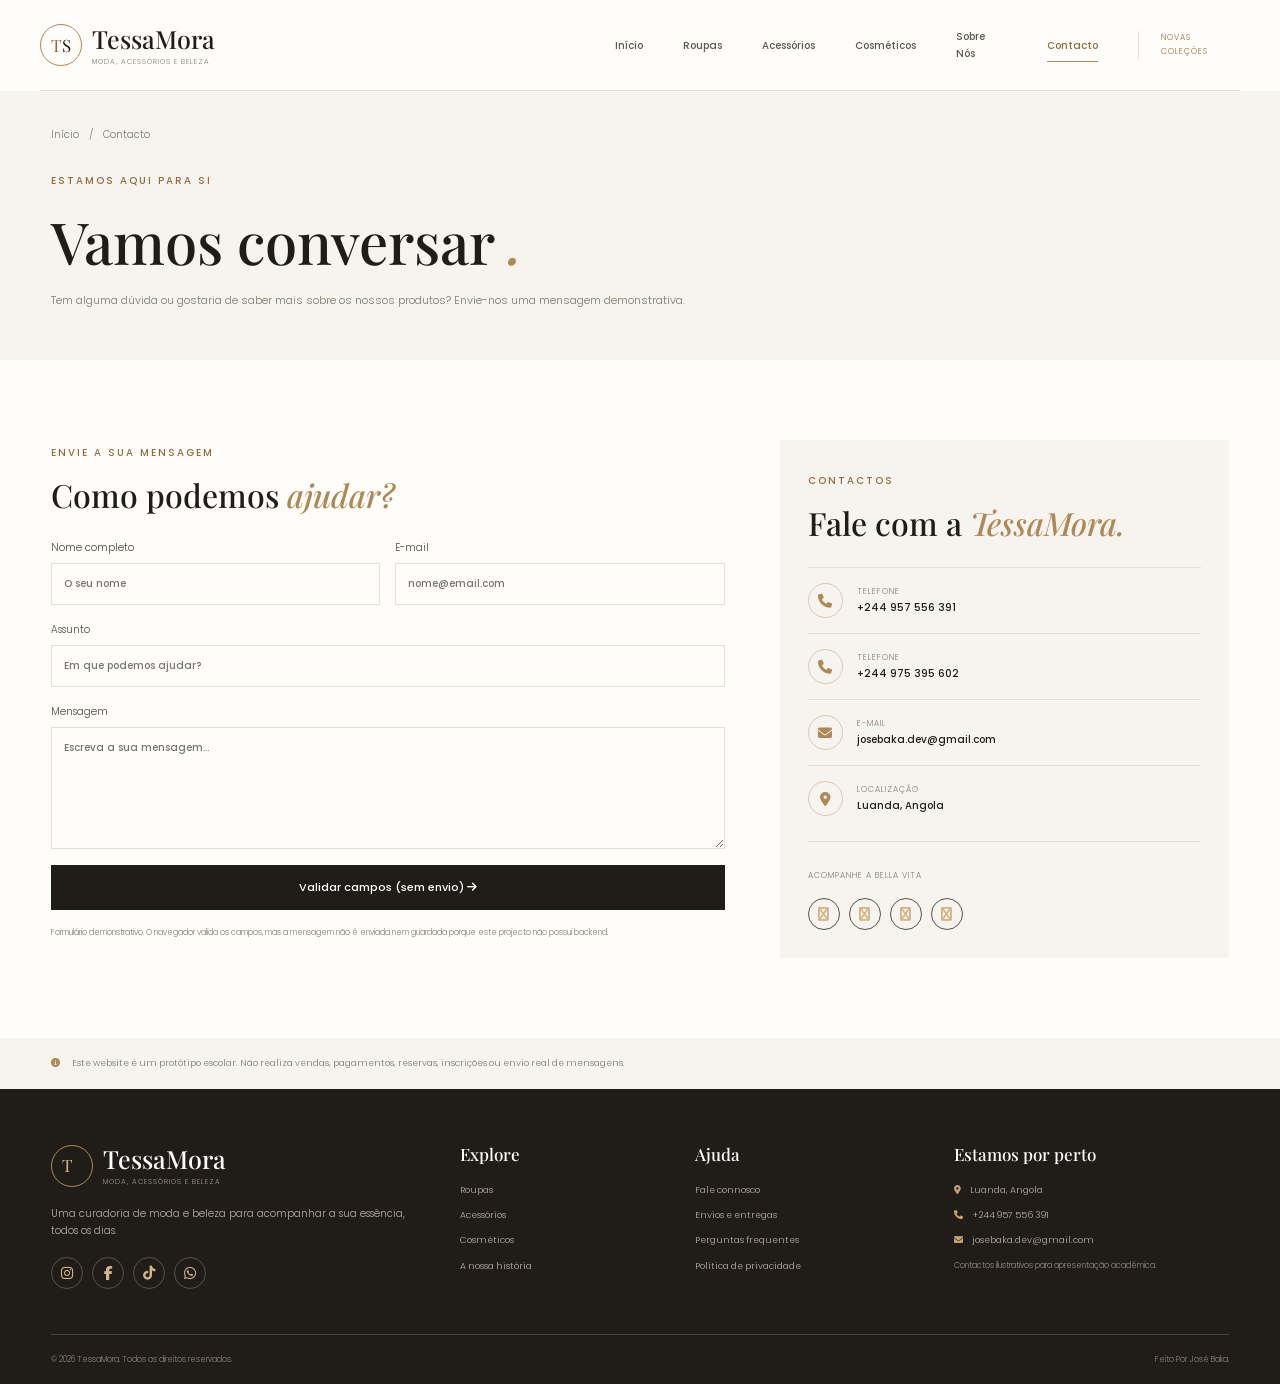
<file: html/contacto.html>
<!DOCTYPE html>
<html lang="pt-AO">
    <head>
        <meta charset="utf-8">
        <meta content="TessaMora — moda, acessórios e beleza em Angola." name="description">
        <meta content="width=device-width, initial-scale=1.0" name="viewport">
        <meta content="#f7f4ef" name="theme-color">
        <link href="https://fonts.googleapis.com" rel="preconnect">
        <link crossorigin="anonymous" href="https://fonts.gstatic.com" rel="preconnect">
        <link href="https://fonts.googleapis.com/css2?family=Playfair+Display:wght@400;500;600;700&amp;display=swap" rel="stylesheet">
        <link href="https://cdnjs.cloudflare.com/ajax/libs/font-awesome/6.5.2/css/all.min.css" rel="stylesheet">
        <link href="../css/style.css" rel="stylesheet">
        <title>Contacto | BellaVita</title>
    </head>
    <body>
        <header class="site-header">
            <input class="menu-check" id="menu-toggle" type="checkbox">
            <div class="container header-main">
                <a aria-label="BellaVita - Página inicial" class="brand" href="../index.html">
                    <span class="brand-mark">T <span>S</span></span>
                    <span class="brand-copy">
                        <span class="text-strong">TessaMora</span>
                        <span class="text-small">MODA, ACESSÓRIOS E BELEZA</span>
                    </span>
                </a>
                <label aria-label="Abrir menu" class="menu-button" for="menu-toggle"><span aria-hidden="true" class="fa-solid fa-bars icon-span"></span></label>
            </div>
            <nav aria-label="Navegação principal" class="container nav-panel">
                <a class="" href="../index.html"><span class="nav-icon fa-solid fa-house" aria-hidden="true"></span> Início</a>
                <a class="" href="roupas.html"><span class="nav-icon fa-solid fa-shirt" aria-hidden="true"></span> Roupas</a>
                <a class="" href="acessorios.html"><span class="nav-icon fa-solid fa-gem" aria-hidden="true"></span> Acessórios</a>
                <a class="" href="cosmeticos.html"><span class="nav-icon fa-solid fa-spa" aria-hidden="true"></span> Cosméticos</a>
                <a class="" href="sobre.html"><span class="nav-icon fa-solid fa-circle-info" aria-hidden="true"></span> Sobre Nós</a>
                <a class="active" href="contacto.html"><span class="nav-icon fa-solid fa-envelope" aria-hidden="true"></span> Contacto</a>
                <span class="nav-highlight">NOVAS COLEÇÕES</span>
            </nav>
        </header>
        <main>
            <section class="contact-hero">
                <div class="container">
                    <div class="breadcrumb">
                        <a href="../index.html">Início</a>
                        <span>/</span>
                        <span>Contacto</span>
                    </div>
                    <span class="eyebrow">ESTAMOS AQUI PARA SI</span>
                    <h1>Vamos conversar <span class="text-emphasis">.</span></h1>
                    <p>Tem alguma dúvida ou gostaria de saber mais sobre os nossos produtos? Envie-nos uma mensagem demonstrativa.</p>
                </div>
            </section>
            <section class="section container contact-layout">
                <div class="contact-form-wrap">
                    <span class="eyebrow">ENVIE A SUA MENSAGEM</span>
                    <h2>Como podemos <span class="text-emphasis">ajudar?</span></h2>
                    <form action="#" class="contact-form" method="get">
                        <div class="form-row">
                            <label for="nome">Nome completo <input id="nome" name="nome" placeholder="O seu nome" required="" type="text"></label>
                            <label for="email">E-mail <input id="email" name="email" placeholder="nome@email.com" required="" type="email"></label>
                        </div>
                        <label for="assunto">Assunto <input id="assunto" name="assunto" placeholder="Em que podemos ajudar?" required="" type="text"></label>
                        <label for="mensagem">Mensagem <textarea id="mensagem" name="mensagem" placeholder="Escreva a sua mensagem..." required="" rows="6"></textarea></label>
                        <button class="btn btn-dark" type="submit">Validar campos (sem envio) <span aria-hidden="true" class="fa-solid fa-arrow-right icon-span"></span></button>
                        <span class="form-note text-small">Formulário demonstrativo. O navegador valida os campos, mas a mensagem não é enviada nem guardada porque este projecto não possui backend.</span>
                    </form>
                </div>
                <aside class="contact-details">
                    <div class="contact-details-heading">
                        <span class="eyebrow">CONTACTOS</span>
                        <h2>Fale com a <span class="text-emphasis">TessaMora.</span></h2>
                    </div>
                    <div class="contact-detail">
                        <span aria-hidden="true" class="fa-solid fa-phone icon-span"></span>
                        <div>
                            <span class="text-small">TELEFONE</span>
                            <span class="text-strong">+244 957 556 391</span>
                        </div>
                    </div>
                    <div class="contact-detail">
                        <span aria-hidden="true" class="fa-solid fa-phone icon-span"></span>
                        <div>
                            <span class="text-small">TELEFONE</span>
                            <span class="text-strong">+244 975 395 602</span>
                        </div>
                    </div>
                    <div class="contact-detail">
                        <span aria-hidden="true" class="fa-solid fa-envelope icon-span"></span>
                        <div>
                            <span class="text-small">E-MAIL</span>
                            <span class="text-strong">josebaka.dev@gmail.com</span>
                        </div>
                    </div>
                    <div class="contact-detail">
                        <span aria-hidden="true" class="fa-solid fa-location-dot icon-span"></span>
                        <div>
                            <span class="text-small">LOCALIZAÇÃO</span>
                            <span class="text-strong">Luanda, Angola</span>
                        </div>
                    </div>
                    <div class="contact-social">
                        <span class="text-small">ACOMPANHE A BELLA VITA</span>
                        <div class="social-links">
                            <a aria-label="Instagram" href="#"><span aria-hidden="true" class="fa-solid fa-instagram icon-span"></span></a>
                            <a aria-label="Facebook" href="#"><span aria-hidden="true" class="fa-solid fa-facebook-f icon-span"></span></a>
                            <a aria-label="TikTok" href="#"><span aria-hidden="true" class="fa-solid fa-tiktok icon-span"></span></a>
                            <a aria-label="WhatsApp" href="#"><span aria-hidden="true" class="fa-solid fa-whatsapp icon-span"></span></a>
                        </div>
                    </div>
                </aside>
            </section>
            <section class="contact-bottom">
                <div class="container">
                    <span><span aria-hidden="true" class="fa-solid fa-circle-info icon-span"></span></span>
                    <p>Este website é um protótipo escolar. Não realiza vendas, pagamentos, reservas, inscrições ou envio real de mensagens.</p>
                </div>
            </section>
        </main>
        <footer class="site-footer">
            <div class="container footer-main">
                <div class="footer-brand">
                    <a class="brand brand-light" href="../index.html">
                        <span class="brand-mark">T <span>S</span></span>
                        <span class="brand-copy">
                            <span class="text-strong">TessaMora</span>
                            <span class="text-small">MODA, ACESSÓRIOS E BELEZA</span>
                        </span>
                    </a>
                    <p>Uma curadoria de moda e beleza para acompanhar a sua essência, todos os dias.</p>
                    <div class="social-links">
                        <a aria-label="Instagram" href="contacto.html"><span aria-hidden="true" class="fa-brands fa-instagram icon-span"></span></a>
                        <a aria-label="Facebook" href="contacto.html"><span aria-hidden="true" class="fa-brands fa-facebook-f icon-span"></span></a>
                        <a aria-label="TikTok" href="contacto.html"><span aria-hidden="true" class="fa-brands fa-tiktok icon-span"></span></a>
                        <a aria-label="WhatsApp" href="contacto.html"><span aria-hidden="true" class="fa-brands fa-whatsapp icon-span"></span></a>
                    </div>
                </div>
                <div class="footer-column">
                    <h3>Explore</h3>
                    <a href="roupas.html">Roupas</a>
                    <a href="acessorios.html">Acessórios</a>
                    <a href="cosmeticos.html">Cosméticos</a>
                    <a href="sobre.html">A nossa história</a>
                </div>
                <div class="footer-column">
                    <h3>Ajuda</h3>
                    <a href="contacto.html">Fale connosco</a>
                    <a href="contacto.html">Envios e entregas</a>
                    <a href="contacto.html">Perguntas frequentes</a>
                    <a href="contacto.html">Política de privacidade</a>
                </div>
                <div class="footer-column footer-contact">
                    <h3>Estamos por perto</h3>
                    <p><span aria-hidden="true" class="fa-solid fa-location-dot icon-span"></span> Luanda, Angola</p>
                    <p><span aria-hidden="true" class="fa-solid fa-phone icon-span"></span> +244 957 556 391</p>
                    <p><span aria-hidden="true" class="fa-solid fa-envelope icon-span"></span> josebaka.dev@gmail.com</p>
                    <span class="text-small">Contactos ilustrativos para apresentação académica.</span>
                </div>
            </div>
            <div class="container footer-bottom">
                <span>© 2026 TessaMora. Todos os direitos reservados.</span>
                <span>Feito Por José Baka.</span>
            </div>
        </footer>
    </body>
</html>
</file>
<file: css/style.css>
/* ======================================================
   TESSAMORA — FOLHA DE ESTILOS SIMPLIFICADA
   Base: HTML e CSS estudados + 10 novidades combinadas.
   ====================================================== */

/* ===== 1. FONTES ===== */
@font-face {
    font-family: 'Poppins';
    src: url('../assets/Poppins/Poppins-Light.ttf');
    font-weight: 300;
}

@font-face {
    font-family: 'Poppins';
    src: url('../assets/Poppins/Poppins-Medium.ttf');
    font-weight: 500;
}

/* ===== 2. CORES E CONFIGURAÇÕES GERAIS ===== */
:root {
    --ink: #201d19;
    --ink-soft: #514a42;
    --muted: #82796f;
    --gold: #ae8957;
    --gold-dark: #8f6d41;
    --cream: #f7f4ef;
    --paper: #fffdfa;
    --sand: #eee8df;
    --line: #e6ded3;
}

* {
    margin: 0;
    padding: 0;
    box-sizing: border-box;
}

body {
    font-family: 'Poppins', Arial, sans-serif;
    font-weight: 300;
    color: var(--ink);
    background: var(--paper);
    font-size: 14px;
    line-height: 1.7;
}

img {
    display: block;
    width: 100%;
    height: 100%;
    object-fit: cover;
}

a {
    color: inherit;
    text-decoration: none;
}

button,
input,
textarea {
    font-family: 'Poppins', Arial, sans-serif;
    font-size: inherit;
}

button {
    cursor: pointer;
}

.container {
    width: 92%;
    max-width: 1200px;
    margin-left: auto;
    margin-right: auto;
}

.section {
    padding-top: 80px;
    padding-bottom: 80px;
}

.section-soft {
    background: var(--cream);
}

h1,
h2,
h3 {
    font-family: 'Playfair Display', Georgia, serif;
    font-weight: 500;
    line-height: 1.2;
}

.text-emphasis {
    color: var(--gold);
    font-style: italic;
}

.text-strong {
    font-weight: 500;
}

.text-small {
    font-size: 80%;
}

.text-bold {
    font-weight: 500;
}

.old-price {
    color: #9b9187;
    text-decoration: line-through;
    font-size: 11px;
}

.text-sup {
    font-size: 60%;
}

.eyebrow {
    display: inline-block;
    color: var(--gold-dark);
    font-size: 10px;
    font-weight: 500;
    letter-spacing: 2px;
    text-transform: uppercase;
}

.eyebrow-line {
    display: inline-block;
    width: 28px;
    height: 1px;
    background: var(--gold);
}

.section-heading {
    display: flex;
    align-items: flex-end;
    justify-content: space-between;
    gap: 25px;
    margin-bottom: 32px;
}

.section-heading h2 {
    margin-top: 12px;
    font-size: 38px;
}

.section-lead {
    color: var(--muted);
    font-size: 12px;
}

.text-link {
    display: inline-block;
    padding-bottom: 6px;
    border-bottom: 1px solid var(--gold);
    font-size: 11px;
    font-weight: 500;
}

.text-link span {
    color: var(--gold);
}

.btn {
    display: inline-block;
    padding: 13px 22px;
    border: 1px solid transparent;
    font-size: 11px;
    font-weight: 500;
    text-align: center;
    transition: background 0.3s, color 0.3s, transform 0.3s;
}

.btn-dark {
    background: var(--ink);
    color: white;
}

.btn-dark:hover {
    background: var(--gold-dark);
    transform: translateY(-2px);
}

.btn-light {
    background: var(--paper);
    color: var(--ink);
}

.btn-light:hover {
    background: var(--gold);
    color: white;
}

.btn-outline {
    border-color: var(--ink);
    color: var(--ink);
}

.btn-outline:hover {
    background: var(--ink);
    color: white;
}

.center-action {
    margin-top: 35px;
    text-align: center;
}

.breadcrumb {
    display: flex;
    gap: 10px;
    margin-bottom: 25px;
    color: var(--muted);
    font-size: 10px;
}

/* ===== 3. CABEÇALHO E MENU ===== */

.site-header {
    position: relative;
    z-index: 5;
    border-bottom: 1px solid var(--line);
    background: var(--paper);
    display: flex;
    align-items: center;
    justify-content: space-between;
    max-width: 1200px;
    margin: auto;
}

.header-main {
    display: flex;
    align-items: center;
    justify-content: space-between;
    gap: 25px;
    height: 90px;
}

.brand {
    display: flex;
    align-items: center;
    gap: 10px;
}

.brand-mark {
    display: flex;
    align-items: center;
    justify-content: center;
    width: 42px;
    height: 42px;
    border: 1px solid var(--gold);
    border-radius: 50%;
    color: var(--gold-dark);
    font-family: 'Playfair Display', Georgia, serif;
    font-size: 17px;
}

.brand-mark span {
    color: var(--ink);
}

.brand-copy {
    display: flex;
    flex-direction: column;
    line-height: 1.2;
}

.brand-copy .text-strong {
    font-family: 'Playfair Display', Georgia, serif;
    font-size: 25px;
}

.brand-copy .text-small {
    margin-top: 4px;
    color: var(--muted);
    font-size: 7px;
    letter-spacing: 1px;
}

.nav-panel {
    height: 47px;
    width: 100%;
    display: flex;
    align-items: center;
    gap: 40px;
}

.nav-panel>a {
    font-size: 10px;
    font-weight: 500;
    color: #5f574e;
    position: relative;
    transition: color .2s;
}

.nav-panel>a:after {
    content: "";
    position: absolute;
    left: 0;
    bottom: -8px;
    width: 0;
    height: 1px;
    background: #ae8957;
    transition: width .25s;
}

.nav-panel>a:hover,.nav-panel>a.active {
    color: #8f6d41;
}

.nav-panel>a:hover:after,.nav-panel>a.active:after {
    width: 100%;
}

.nav-highlight {
    font-size: 8px;
    letter-spacing: 1px;
    color: #8f6d41;
    border-left: 1px solid #e6ded3;
    padding-left: 22px;
}

.nav-panel a span{
    display: none;
} 


.menu-check,
.menu-button {
    display: none;
}

/* ===== 4. BANNER PRINCIPAL ===== */
.hero {
    background: var(--cream);
}

.hero-grid {
    display: grid;
    grid-template-columns: 0.9fr 1.1fr;
    align-items: center;
    gap: 45px;
    padding-top: 55px;
    padding-bottom: 55px;
}

.hero-copy {
    padding-left: 15px;
}

.hero-copy h1 {
    margin: 23px 0 18px;
    font-size: 62px;
}

.hero-copy p {
    max-width: 440px;
    color: var(--muted);
    font-size: 12px;
}

.hero-actions {
    display: flex;
    align-items: center;
    gap: 22px;
    margin-top: 28px;
}

.hero-footnote {
    display: flex;
    gap: 20px;
    margin-top: 55px;
    color: var(--muted);
    font-size: 8px;
    letter-spacing: 1px;
}

.hero-number {
    color: var(--ink);
}

.hero-number .icon-span {
    display: inline-block;
    width: 35px;
    height: 1px;
    margin: 0 8px;
    background: var(--gold);
}

.hero-visual {
    position: relative;
    height: 500px;
    border: 1px solid var(--gold);
}

.hero-visual img {
    height: 100%;
}

.hero-stamp {
    position: absolute;
    top: 35px;
    left: -25px;
    display: flex;
    align-items: center;
    justify-content: center;
    gap: 5px;
    width: 80px;
    height: 80px;
    border: 1px solid var(--line);
    border-radius: 50%;
    background: var(--paper);
    color: var(--gold-dark);
}

.hero-stamp > span:first-child {
    font-family: 'Playfair Display', Georgia, serif;
    font-size: 25px;
}

.hero-caption {
    position: absolute;
    bottom: 20px;
    left: -20px;
    padding: 13px 20px;
    background: var(--paper);
}

.hero-caption > span:first-child {
    display: block;
    color: var(--gold-dark);
    font-size: 8px;
    letter-spacing: 1px;
}

.hero-caption .text-strong {
    font-family: 'Playfair Display', Georgia, serif;
    font-size: 18px;
}

.hero-vertical {
    padding: 10px;
    color: var(--muted);
    text-align: right;
    font-size: 8px;
    letter-spacing: 2px;
}

/* ===== 5. CATEGORIAS ===== */
.category-grid {
    display: grid;
    grid-template-columns: repeat(3, 1fr);
    gap: 18px;
}

.category-card {
    position: relative;
    height: 400px;
    overflow: hidden;
    background: var(--sand);
}

.category-card img {
    height: 100%;
    transition: transform 0.5s;
}

.category-card:hover img {
    transform: scale(1.05);
}

.category-overlay {
    position: absolute;
    right: 0;
    bottom: 0;
    left: 0;
    padding: 75px 24px 24px;
    background: linear-gradient(transparent, rgba(20, 17, 14, 0.82));
    color: white;
}

.category-overlay > span:first-child {
    color: #e4c89d;
    font-size: 8px;
    letter-spacing: 1px;
}

.category-overlay h3 {
    margin: 8px 0 3px;
    font-size: 30px;
}

.category-overlay p {
    font-size: 10px;
}

.category-overlay .text-bold {
    display: inline-block;
    margin-top: 15px;
    padding-bottom: 5px;
    border-bottom: 1px solid var(--gold);
    font-size: 9px;
}

/* ===== 6. PRODUTOS ===== */
.product-grid {
    display: grid;
    grid-template-columns: repeat(4, 1fr);
    gap: 25px 18px;
}

.product-card {
    background: var(--paper);
}

.product-image {
    position: relative;
    height: 260px;
    overflow: hidden;
    background: var(--cream);
}

.product-image img {
    height: 100%;
    transition: transform 0.5s;
}

.product-card:hover .product-image img {
    transform: scale(1.05);
}

.product-tag {
    position: absolute;
    top: 10px;
    left: 10px;
    padding: 5px 8px;
    background: var(--paper);
    color: var(--ink-soft);
    font-size: 8px;
}

.product-tag.sale {
    background: #8e6748;
    color: white;
}

.product-tag.new {
    background: var(--gold);
    color: white;
}

.favorite-icon {
    position: absolute;
    top: 10px;
    right: 10px;
    display: flex;
    align-items: center;
    justify-content: center;
    width: 28px;
    height: 28px;
    border-radius: 50%;
    background: var(--paper);
    color: var(--gold-dark);
}

.product-info {
    padding-top: 12px;
}

.product-rating {
    color: var(--muted);
    font-size: 9px;
}

.stars {
    color: var(--gold);
}

.product-info h3 {
    margin: 6px 0;
    font-size: 16px;
}

.product-price {
    display: flex;
    align-items: center;
    gap: 10px;
}

.product-price .text-strong {
    font-size: 12px;
}

.add-cart {
    width: 100%;
    margin-top: 12px;
    padding: 9px 5px;
    border: 1px solid #d9d0c5;
    background: transparent;
    color: var(--ink-soft);
    font-size: 9px;
    transition: background 0.3s, color 0.3s;
}

.add-cart:hover {
    background: var(--gold);
    color: white;
}

.add-cart:disabled {
    cursor: not-allowed;
    opacity: 0.8;
}

/* ===== 7. ESCOLHAS DA MARCA ===== */
.choices-section {
    display: grid;
    grid-template-columns: 0.8fr 1.3fr 0.9fr;
    gap: 18px;
}

.choices-intro {
    padding-top: 25px;
}

.choices-intro h2 {
    margin: 14px 0;
    font-size: 38px;
}

.choices-intro p {
    margin-bottom: 20px;
    color: var(--muted);
    font-size: 11px;
}

.choice-index {
    margin-top: 50px;
    color: var(--muted);
    font-size: 8px;
    letter-spacing: 1px;
}

.choice-feature,
.choice-side {
    position: relative;
    height: 390px;
    overflow: hidden;
    background: var(--sand);
}

.choice-feature img,
.choice-side img {
    height: 100%;
}

.choice-label {
    position: absolute;
    right: 0;
    bottom: 0;
    left: 0;
    padding: 75px 22px 22px;
    background: linear-gradient(transparent, rgba(16, 13, 11, 0.85));
    color: white;
}

.choice-label > span:first-child,
.choice-side > div > span:first-child {
    color: #e5c99c;
    font-size: 8px;
    letter-spacing: 1px;
}

.choice-label h3 {
    margin: 8px 0 12px;
    font-size: 28px;
}

.choice-label a,
.choice-side a {
    display: inline-block;
    border-bottom: 1px solid var(--gold);
    padding-bottom: 5px;
    font-size: 9px;
}

.choice-side > div {
    position: absolute;
    right: 0;
    bottom: 0;
    left: 0;
    padding: 65px 20px 22px;
    background: linear-gradient(transparent, rgba(19, 16, 13, 0.85));
    color: white;
}

.choice-side h3 {
    margin: 8px 0 12px;
    font-size: 23px;
}

/* ===== 8. NOVIDADES E PROMOÇÃO ===== */
.arrival-grid {
    display: grid;
    grid-template-columns: repeat(3, 1fr);
    gap: 18px;
}

.arrival-card {
    position: relative;
    height: 320px;
    overflow: hidden;
    background: var(--sand);
    color: white;
}

.arrival-card img {
    height: 100%;
    transition: transform 0.5s;
}

.arrival-card:hover img {
    transform: scale(1.05);
}

.arrival-number {
    position: absolute;
    top: 15px;
    right: 18px;
    font-family: 'Playfair Display', Georgia, serif;
    font-size: 22px;
}

.arrival-card > div {
    position: absolute;
    right: 0;
    bottom: 0;
    left: 0;
    padding: 70px 20px 20px;
    background: linear-gradient(transparent, rgba(20, 16, 12, 0.82));
}

.arrival-card .text-small {
    color: #e4c89d;
    letter-spacing: 1px;
}

.arrival-card h3 {
    margin: 8px 0 12px;
    font-size: 24px;
}

.arrival-card .text-bold {
    font-size: 9px;
}

.offer-section {
    background: #25211c;
    color: white;
}

.offer-inner {
    display: flex;
    align-items: center;
    justify-content: space-between;
    padding-top: 55px;
    padding-bottom: 55px;
}

.offer-inner h2 {
    margin: 14px 0;
    font-size: 44px;
}

.offer-inner p {
    margin-bottom: 22px;
    color: #c3b9ab;
    font-size: 11px;
}

.offer-art {
    display: flex;
    align-items: center;
    justify-content: center;
    flex-direction: column;
    width: 250px;
    height: 250px;
    margin-right: 60px;
    border: 1px solid var(--gold);
    border-radius: 50%;
    color: #dfc39a;
}

.offer-art > .text-strong {
    font-size: 9px;
    letter-spacing: 2px;
}

.offer-art > .text-bold {
    font-family: 'Playfair Display', Georgia, serif;
    font-size: 76px;
    line-height: 1;
}

.offer-art .offer-number {
    font-family: 'Playfair Display', Georgia, serif;
    font-size: 76px;
}

.offer-circle {
    margin-bottom: 8px;
    font-family: 'Playfair Display', Georgia, serif;
    font-size: 18px;
}

.offer-art .text-small {
    font-size: 7px;
    letter-spacing: 1px;
}

.offer-note {
    color: #93816b;
    font-size: 8px;
}

/* ===== 9. DIFERENCIAIS E TESTEMUNHOS ===== */
.reasons-grid {
    display: grid;
    grid-template-columns: repeat(4, 1fr);
    gap: 18px;
}

.reasons-grid article {
    padding: 22px 18px;
    border-top: 1px solid var(--line);
    background: var(--paper);
}

.reason-icon {
    display: flex;
    align-items: center;
    justify-content: center;
    width: 42px;
    height: 42px;
    margin-bottom: 15px;
    border: 1px solid #e4d8c6;
    border-radius: 50%;
    color: var(--gold);
}

.reasons-grid h3 {
    margin-bottom: 8px;
    font-size: 18px;
}

.reasons-grid p {
    color: var(--muted);
    font-size: 10px;
}

.testimonials-section {
    background: var(--cream);
}

.testimonial-grid {
    display: grid;
    grid-template-columns: repeat(3, 1fr);
    gap: 18px;
}

.testimonial-grid article {
    padding: 24px;
    background: var(--paper);
}

.testimonial-grid article > p {
    margin: 14px 0 20px;
    color: var(--ink-soft);
    font-family: 'Playfair Display', Georgia, serif;
    font-style: italic;
}

.testimonial-person {
    display: flex;
    align-items: center;
    gap: 10px;
}

.testimonial-person > span {
    display: flex;
    align-items: center;
    justify-content: center;
    width: 34px;
    height: 34px;
    border-radius: 50%;
    background: var(--sand);
    color: var(--gold-dark);
}

.testimonial-person div {
    display: flex;
    flex-direction: column;
}

/* ===== 10. NEWSLETTER ===== */
.newsletter-section {
    background: #eae3d9;
}

.newsletter-inner {
    display: flex;
    align-items: center;
    justify-content: space-between;
    gap: 30px;
    padding-top: 38px;
    padding-bottom: 38px;
}

.newsletter-inner h2 {
    margin: 10px 0;
    font-size: 32px;
}

.newsletter-inner p {
    color: var(--muted);
    font-size: 10px;
}

.newsletter-form {
    width: 45%;
}

.newsletter-form label {
    display: block;
    margin-bottom: 8px;
    font-size: 9px;
}

.newsletter-form input {
    width: 60%;
    padding: 12px;
    border: 0;
    border-bottom: 1px solid #9b8d7b;
    background: transparent;
}

.newsletter-form button {
    padding: 12px;
    border: 0;
    background: var(--ink);
    color: white;
    font-size: 9px;
}

.newsletter-form button:disabled {
    opacity: 0.8;
}

.newsletter-form .text-small {
    display: block;
    margin-top: 8px;
    color: var(--muted);
    font-size: 8px;
}

/* ===== 11. RODAPÉ ===== */
.site-footer {
    background: var(--ink);
    color: #eee8df;
}

.footer-main {
    display: grid;
    grid-template-columns: 1.5fr 0.8fr 0.9fr 1.1fr;
    gap: 35px;
    padding-top: 55px;
    padding-bottom: 45px;
}

.brand-light .text-strong {
    color: white;
}

.brand-light .text-small {
    color: #aa9f91;
}

.brand-light .brand-mark {
    color: #d4b588;
}

.footer-brand > p {
    margin: 18px 0;
    color: #b7ada1;
    font-size: 10px;
}

.social-links {
    display: flex;
    gap: 9px;
}

.social-links a {
    display: flex;
    align-items: center;
    justify-content: center;
    width: 32px;
    height: 32px;
    border: 1px solid #5b5147;
    border-radius: 50%;
    color: #d4b588;
    transition: background 0.3s, color 0.3s;
}

.social-links a:hover {
    background: var(--gold);
    color: white;
}

.footer-column {
    display: flex;
    flex-direction: column;
    gap: 10px;
}

.footer-column h3 {
    margin-bottom: 8px;
    color: white;
    font-size: 17px;
}

.footer-column a,
.footer-column p {
    color: #b7ada1;
    font-size: 9px;
}

.footer-column a:hover {
    color: #d8b98d;
}

.footer-column p .icon-span {
    margin-right: 7px;
    color: #c3a173;
}

.footer-column .text-small {
    color: #9b9187;
    font-size: 8px;
}

.footer-bottom {
    display: flex;
    align-items: center;
    justify-content: space-between;
    padding: 18px 0;
    border-top: 1px solid #484139;
    color: #91877c;
    font-size: 8px;
}

/* ===== 12. PÁGINAS DE CATEGORIA ===== */
.catalog-hero {
    padding: 35px 0 45px;
    background: var(--cream);
}

.catalog-hero-grid {
    display: grid;
    grid-template-columns: 0.9fr 1.1fr;
    align-items: center;
    gap: 45px;
}

.catalog-hero-copy {
    padding-left: 15px;
}

.catalog-hero-copy h1 {
    margin: 15px 0;
    font-size: 58px;
}

.catalog-hero-copy p {
    color: var(--muted);
    font-size: 12px;
}

.catalog-hero-image {
    position: relative;
    height: 390px;
}

.catalog-hero-image img {
    height: 100%;
}

.catalog-image-caption {
    position: absolute;
    right: 12px;
    bottom: 12px;
    padding: 8px 12px;
    background: var(--paper);
    color: var(--gold-dark);
    font-size: 8px;
}

.catalog-products {
    padding-top: 65px;
}

.result-count {
    color: var(--muted);
    font-size: 8px;
}

.catalog-note {
    display: flex;
    align-items: center;
    gap: 12px;
    margin-top: 35px;
    padding: 15px;
    background: var(--cream);
    color: var(--muted);
    font-size: 9px;
}

.catalog-note .icon-span {
    color: var(--gold);
}

.category-pills {
    display: flex;
    gap: 8px;
    margin-top: 22px;
}

.category-pills a {
    padding: 8px 12px;
    border: 1px solid var(--line);
    font-size: 9px;
    transition: background 0.3s, color 0.3s;
}

.category-pills a:hover {
    background: var(--ink);
    color: white;
}

.cosmetic-subcategories {
    display: grid;
    grid-template-columns: repeat(4, 1fr);
    gap: 12px;
    margin-bottom: 45px;
}

.cosmetic-subcategories article {
    padding: 15px;
    background: var(--cream);
}

.cosmetic-subcategories article > span:first-child {
    display: block;
    color: var(--gold);
    font-family: 'Playfair Display', Georgia, serif;
    font-size: 18px;
}

.cosmetic-subcategories .text-strong {
    display: block;
    margin: 5px 0;
    font-family: 'Playfair Display', Georgia, serif;
    font-size: 14px;
}

.cosmetic-subcategories .text-small {
    color: var(--muted);
    font-size: 8px;
}

/* ===== 13. SOBRE NÓS ===== */
.inner-hero {
    padding: 35px 0 50px;
    background: var(--cream);
}

.inner-hero-grid {
    display: grid;
    grid-template-columns: 0.9fr 1.1fr;
    align-items: center;
    gap: 45px;
}

.inner-hero-grid > div:first-child {
    padding-left: 15px;
}

.inner-hero h1 {
    margin: 15px 0;
    font-size: 58px;
}

.inner-hero p {
    color: var(--muted);
    font-size: 12px;
}

.inner-hero-image {
    height: 390px;
}

.story-section {
    display: grid;
    grid-template-columns: 1fr 1fr;
    align-items: center;
    gap: 60px;
}

.story-image {
    position: relative;
    height: 440px;
}

.story-image > span {
    position: absolute;
    bottom: 15px;
    left: 15px;
    padding: 8px 12px;
    background: var(--paper);
    font-size: 8px;
    letter-spacing: 1px;
}

.story-copy h2,
.commitment-section h2 {
    margin: 14px 0 18px;
    font-size: 36px;
}

.story-copy p,
.commitment-section p {
    margin-bottom: 12px;
    color: var(--muted);
    font-size: 11px;
}

.story-signature {
    margin-top: 22px;
    color: var(--gold-dark);
    font-family: 'Playfair Display', Georgia, serif;
    font-size: 26px;
    font-style: italic;
}

.story-signature .text-small {
    display: block;
    color: var(--muted);
    font-family: 'Poppins', Arial, sans-serif;
    font-size: 7px;
    font-style: normal;
}

.values-section {
    padding: 75px 0;
    background: var(--cream);
}

.values-grid {
    display: grid;
    grid-template-columns: repeat(3, 1fr);
    gap: 18px;
}

.values-grid article {
    min-height: 175px;
    padding: 25px;
    background: var(--paper);
}

.values-grid article > span {
    color: var(--gold);
    font-family: 'Playfair Display', Georgia, serif;
    font-size: 22px;
}

.values-grid h3 {
    margin: 10px 0;
    font-size: 22px;
}

.values-grid p {
    color: var(--muted);
    font-size: 10px;
}

.commitment-section {
    display: grid;
    grid-template-columns: 0.9fr 1.1fr;
    align-items: center;
    gap: 55px;
}

.commitment-section img {
    height: 340px;
}

/* ===== 14. CONTACTO ===== */
.contact-hero {
    padding: 35px 0 50px;
    background: var(--cream);
}

.contact-hero h1 {
    margin: 15px 0;
    font-size: 58px;
}

.contact-hero p {
    color: var(--muted);
    font-size: 11px;
}

.contact-layout {
    display: grid;
    grid-template-columns: 1.2fr 0.8fr;
    align-items: start;
    gap: 55px;
}

.contact-form-wrap h2,
.contact-details h2 {
    margin: 12px 0 25px;
    font-size: 32px;
}

.contact-form {
    display: flex;
    flex-direction: column;
    gap: 16px;
}

.contact-form label {
    display: flex;
    flex-direction: column;
    gap: 7px;
    color: var(--ink-soft);
    font-size: 10px;
}

.contact-form input,
.contact-form textarea {
    width: 100%;
    padding: 12px;
    border: 1px solid var(--line);
    background: var(--paper);
    color: var(--ink);
}

.contact-form input:focus,
.contact-form textarea:focus {
    border-color: var(--gold);
}

.form-row {
    display: grid;
    grid-template-columns: 1fr 1fr;
    gap: 15px;
}

.form-note {
    color: var(--muted);
    font-size: 8px;
}

.contact-details {
    padding: 28px;
    background: var(--cream);
}

.contact-details-heading p {
    margin-bottom: 20px;
    color: var(--muted);
    font-size: 10px;
}

.contact-detail {
    display: flex;
    align-items: center;
    gap: 14px;
    padding: 15px 0;
    border-top: 1px solid var(--line);
}

.contact-detail > .icon-span {
    display: flex;
    align-items: center;
    justify-content: center;
    width: 35px;
    height: 35px;
    border: 1px solid #d9c9b3;
    border-radius: 50%;
    color: var(--gold);
}

.contact-detail div {
    display: flex;
    flex-direction: column;
}

.contact-detail .text-small,
.contact-social > .text-small {
    color: var(--muted);
    font-size: 8px;
    letter-spacing: 1px;
}

.contact-detail .text-strong {
    font-size: 10px;
}

.contact-social {
    margin-top: 10px;
    padding-top: 20px;
    border-top: 1px solid var(--line);
}

.contact-social .social-links {
    margin-top: 12px;
}

.contact-bottom {
    padding: 18px 0;
    background: var(--cream);
}

.contact-bottom .container {
    display: flex;
    align-items: center;
    gap: 12px;
    color: var(--muted);
    font-size: 9px;
}

.contact-bottom .icon-span {
    color: var(--gold);
}

/* ===== 15. RESPONSIVIDADE COMPLETA ===== */

/* Tablets e portáteis com ecrãs médios */
@media (max-width: 1024px) {
    .container {
        width: 90%;
    }

    .header-main {
        gap: 18px;
    }

    .nav-panel {
        gap: clamp(12px, 2vw, 24px);
    }

    .nav-panel > a {
        font-size: 9px;
    }

    .nav-highlight {
        padding-left: 12px;
        font-size: 7px;
    }

    .hero-grid,
    .catalog-hero-grid,
    .inner-hero-grid {
        gap: 30px;
    }

    .hero-copy h1 {
        font-size: clamp(42px, 5vw, 56px);
    }

    .hero-visual {
        height: 430px;
    }

    .product-grid {
        grid-template-columns: repeat(3, minmax(0, 1fr));
    }

    .product-image {
        height: 230px;
    }

    .choices-section {
        grid-template-columns: 0.8fr 1.2fr 0.9fr;
    }

    .choices-intro h2 {
        font-size: 32px;
    }

    .footer-main {
        grid-template-columns: 1.3fr 1fr 1fr;
    }

    .footer-brand {
        grid-column: 1 / -1;
    }

    .contact-layout {
        gap: 30px;
    }
}

/* Tablets */
@media (max-width: 800px) {
    .site-header {
        display: block;
    }

    .header-main {
        height: 78px;
    }

    .nav-panel {
        width: 90%;
        gap: 14px;
    }

    .nav-highlight {
        display: none;
    }

    
    .hero-grid,
    .catalog-hero-grid,
    .inner-hero-grid,
    .commitment-section {
        grid-template-columns: 1fr 1fr;
        gap: 24px;
    }

    .hero-copy h1,
    .catalog-hero-copy h1,
    .inner-hero h1,
    .contact-hero h1 {
        font-size: clamp(38px, 5.5vw, 48px);
    }

    .hero-visual {
        height: 380px;
    }

    .hero-stamp {
        left: -15px;
        width: 68px;
        height: 68px;
    }

    .hero-caption {
        left: -10px;
        padding: 10px 13px;
    }

    .category-grid,
    .arrival-grid,
    .testimonial-grid,
    .values-grid {
        grid-template-columns: repeat(2, minmax(0, 1fr));
    }

    .category-card {
        height: 340px;
    }

    .product-grid {
        grid-template-columns: repeat(2, minmax(0, 1fr));
    }

    .choices-section {
        grid-template-columns: repeat(2, minmax(0, 1fr));
    }

    .choices-intro {
        grid-column: 1 / -1;
    }

    .choice-feature,
    .choice-side {
        height: 340px;
    }

    .reasons-grid {
        grid-template-columns: repeat(2, minmax(0, 1fr));
    }

    .offer-art {
        width: 210px;
        height: 210px;
        margin-right: 20px;
        flex-shrink: 0;
    }

    .offer-inner h2 {
        font-size: 36px;
    }

    .newsletter-inner {
        gap: 22px;
    }

    .newsletter-form {
        width: 50%;
    }

    .footer-main {
        grid-template-columns: repeat(2, minmax(0, 1fr));
    }

    .footer-brand {
        grid-column: 1 / -1;
    }

    .story-section {
        gap: 30px;
    }

    .story-image {
        height: 360px;
    }

    .contact-layout {
        grid-template-columns: 1fr 0.85fr;
        gap: 22px;
    }
}

/* Smartphones: navegação inferior no estilo de aplicação */
@media (max-width: 700px) {
    html {
        scroll-padding-bottom: 88px;
    }

    body {
        overflow-x: hidden;
        padding-bottom: calc(82px + env(safe-area-inset-bottom));
    }

    .container {
        width: 92%;
        max-width: none;
    }

    .site-header {
        display: block;
        width: 100%;
    }

    .header-main {
        height: 72px;
    }

    .brand-mark {
        width: 38px;
        height: 38px;
        font-size: 15px;
    }

    .brand-copy .text-strong {
        font-size: 22px;
    }

    .brand-copy .text-small {
        font-size: 6px;
    }

    .menu-check,
    .menu-button {
        display: none !important;
    }

    .nav-panel {
        position: fixed;
        z-index: 1000;
        right: 0;
        bottom: 0;
        left: 0;
        top: auto;
        display: flex !important;
        align-items: stretch;
        justify-content: space-around;
        gap: 0;
        width: 100%;
        max-width: none;
        height: calc(66px + env(safe-area-inset-bottom));
        margin: 0;
        padding: 7px 3px calc(7px + env(safe-area-inset-bottom));
        border-top: 1px solid var(--line);
        background: rgba(255, 253, 250, 0.98);
        box-shadow: 0 -5px 20px rgba(32, 29, 25, 0.07);
        backdrop-filter: blur(12px);
    }

    .nav-panel > a {
        position: relative;
        display: flex;
        flex: 1 1 0;
        min-width: 0;
        flex-direction: column;
        align-items: center;
        justify-content: center;
        gap: 4px;
        padding: 3px 1px;
        color: var(--muted);
        font-size: clamp(7px, 2vw, 9px);
        line-height: 1.1;
        text-align: center;
        white-space: nowrap;
    }

    .nav-panel > a::after {
        display: none;
    }

    .nav-panel > a.active {
        color: var(--gold-dark);
    }

    .nav-panel > a.active::before {
        position: absolute;
        top: -7px;
        width: 22px;
        height: 2px;
        border-radius: 2px;
        background: var(--gold);
        content: "";
    }

    .nav-panel a span{
        display: block;
    } 

    .nav-icon {
        display: block;
        font-size: 16px;
        line-height: 1;
    }

    .nav-highlight {
        display: none;
    }

    .section {
        padding-top: 52px;
        padding-bottom: 52px;
    }

    .section-heading {
        align-items: flex-start;
        gap: 15px;
    }

    .section-heading h2 {
        font-size: clamp(29px, 7vw, 36px);
    }

    .section-lead {
        max-width: 95%;
    }

    .hero-grid,
    .catalog-hero-grid,
    .inner-hero-grid,
    .story-section,
    .commitment-section,
    .contact-layout {
        grid-template-columns: 1fr;
        gap: 28px;
    }

    .hero-grid {
        padding-top: 38px;
        padding-bottom: 42px;
    }

    .hero-copy,
    .catalog-hero-copy,
    .inner-hero-grid > div:first-child {
        padding-left: 0;
    }

    .hero-copy h1,
    .catalog-hero-copy h1,
    .inner-hero h1,
    .contact-hero h1 {
        margin-top: 17px;
        font-size: clamp(38px, 10vw, 48px);
        overflow-wrap: anywhere;
    }

    .hero-copy p,
    .catalog-hero-copy p,
    .inner-hero p {
        font-size: 12px;
    }

    .hero-actions {
        flex-wrap: wrap;
        gap: 14px;
    }

    .hero-footnote {
        flex-wrap: wrap;
        gap: 10px 18px;
        margin-top: 30px;
    }

    .hero-visual {
        height: min(105vw, 390px);
        min-height: 250px;
        margin: 0 8px 0 12px;
    }

    .hero-stamp {
        top: 18px;
        left: -12px;
        width: 64px;
        height: 64px;
    }

    .hero-caption {
        bottom: 12px;
        left: -12px;
        max-width: calc(100% - 8px);
        padding: 9px 12px;
    }

    .hero-caption .text-strong {
        font-size: 15px;
    }

    .hero-vertical {
        padding: 0 4%;
        font-size: 7px;
    }

    .category-grid,
    .arrival-grid,
    .testimonial-grid,
    .values-grid {
        grid-template-columns: 1fr 1fr;
        gap: 12px;
    }

    .category-card {
        height: clamp(220px, 66vw, 310px);
    }

    .category-overlay {
        padding: 55px 12px 13px;
    }

    .category-overlay h3 {
        font-size: clamp(19px, 5vw, 25px);
    }

    .category-overlay p {
        font-size: 9px;
    }

    .category-overlay .text-bold {
        margin-top: 9px;
        font-size: 8px;
    }

    .product-grid {
        grid-template-columns: repeat(2, minmax(0, 1fr));
        gap: 22px 12px;
    }

    .product-image {
        height: clamp(145px, 48vw, 220px);
    }

    .product-info h3 {
        font-size: clamp(12px, 3.5vw, 15px);
    }

    .product-price {
        flex-wrap: wrap;
        gap: 4px 8px;
    }

    .product-price .text-strong {
        font-size: 11px;
    }

    .choices-section {
        grid-template-columns: 1fr 1fr;
        gap: 12px;
    }

    .choices-intro {
        grid-column: 1 / -1;
    }

    .choices-intro h2 {
        font-size: 32px;
    }

    .choice-feature,
    .choice-side {
        height: clamp(240px, 65vw, 320px);
    }

    .choice-label,
    .choice-side > div {
        padding: 55px 12px 14px;
    }

    .choice-label h3,
    .choice-side h3 {
        font-size: 19px;
    }

    .arrival-card {
        height: clamp(210px, 62vw, 290px);
    }

    .arrival-card > div {
        padding: 55px 12px 14px;
    }

    .arrival-card h3 {
        font-size: 19px;
    }

    .offer-inner,
    .newsletter-inner {
        flex-direction: column;
        align-items: flex-start;
        gap: 24px;
        padding-top: 42px;
        padding-bottom: 42px;
    }

    .offer-inner h2 {
        font-size: clamp(31px, 8vw, 40px);
    }

    .offer-art {
        width: 185px;
        height: 185px;
        align-self: center;
        margin: 0;
    }

    .offer-art > .text-bold,
    .offer-art .offer-number {
        font-size: 60px;
    }

    .reasons-grid {
        grid-template-columns: 1fr 1fr;
        gap: 12px;
    }

    .reasons-grid article {
        padding: 17px 13px;
    }

    .reasons-grid h3 {
        font-size: 16px;
    }

    .testimonial-grid article {
        padding: 16px;
    }

    .testimonial-grid article > p {
        font-size: 13px;
    }

    .newsletter-inner h2 {
        font-size: 28px;
    }

    .newsletter-form {
        width: 100%;
    }

    .newsletter-form input {
        width: 62%;
        min-width: 0;
    }

    .newsletter-form button {
        max-width: 38%;
        padding: 12px 8px;
    }

    .footer-main {
        grid-template-columns: 1fr 1fr;
        gap: 25px 18px;
        padding-top: 40px;
        padding-bottom: 32px;
    }

    .footer-brand {
        grid-column: 1 / -1;
    }

    .footer-column h3 {
        font-size: 15px;
    }

    .footer-bottom {
        flex-direction: column;
        align-items: flex-start;
        gap: 6px;
        padding: 15px 0;
    }

    .catalog-hero,
    .inner-hero,
    .contact-hero {
        padding-top: 25px;
        padding-bottom: 35px;
    }

    .catalog-hero-image,
    .inner-hero-image {
        height: min(75vw, 320px);
        min-height: 220px;
    }

    .catalog-products {
        padding-top: 45px;
    }

    .category-pills {
        flex-wrap: wrap;
    }

    .category-pills a {
        padding: 7px 9px;
    }

    .cosmetic-subcategories {
        grid-template-columns: 1fr 1fr;
        gap: 10px;
        margin-bottom: 30px;
    }

    .story-image {
        height: min(85vw, 350px);
    }

    .story-copy h2,
    .commitment-section h2 {
        font-size: 30px;
    }

    .commitment-section img {
        height: 260px;
    }

    .contact-details {
        padding: 20px;
    }

    .form-row {
        grid-template-columns: 1fr;
        gap: 16px;
    }

    .contact-bottom .container {
        align-items: flex-start;
    }
}

/* Smartphones estreitos */
@media (max-width: 380px) {
    .container {
        width: 90%;
    }

    .nav-panel {
        padding-right: 1px;
        padding-left: 1px;
    }

    .nav-panel > a {
        font-size: 7px;
    }

    
    .nav-icon {
        font-size: 15px;
    }

    .category-grid,
    .arrival-grid,
    .testimonial-grid,
    .values-grid {
        grid-template-columns: 1fr;
    }

    .category-card {
        height: 290px;
    }

    .choices-section {
        grid-template-columns: 1fr;
    }

    .choices-intro {
        grid-column: 1;
    }

    .choice-feature,
    .choice-side {
        height: 300px;
    }

    .product-image {
        height: 155px;
    }

    .product-tag {
        top: 7px;
        left: 7px;
        padding: 4px 6px;
        font-size: 7px;
    }

    .favorite-icon {
        top: 7px;
        right: 7px;
    }

    .footer-main {
        gap: 22px 14px;
    }

    .newsletter-form input {
        width: 58%;
    }
}

/* Ecrãs muito pequenos: mantém formulários e botões dentro do ecrã */
@media (max-width: 340px) {
    .product-grid {
        grid-template-columns: 1fr;
    }

    .product-image {
        height: 250px;
    }

    .hero-actions .btn,
    .hero-actions .text-link {
        max-width: 100%;
    }
}
</file>
